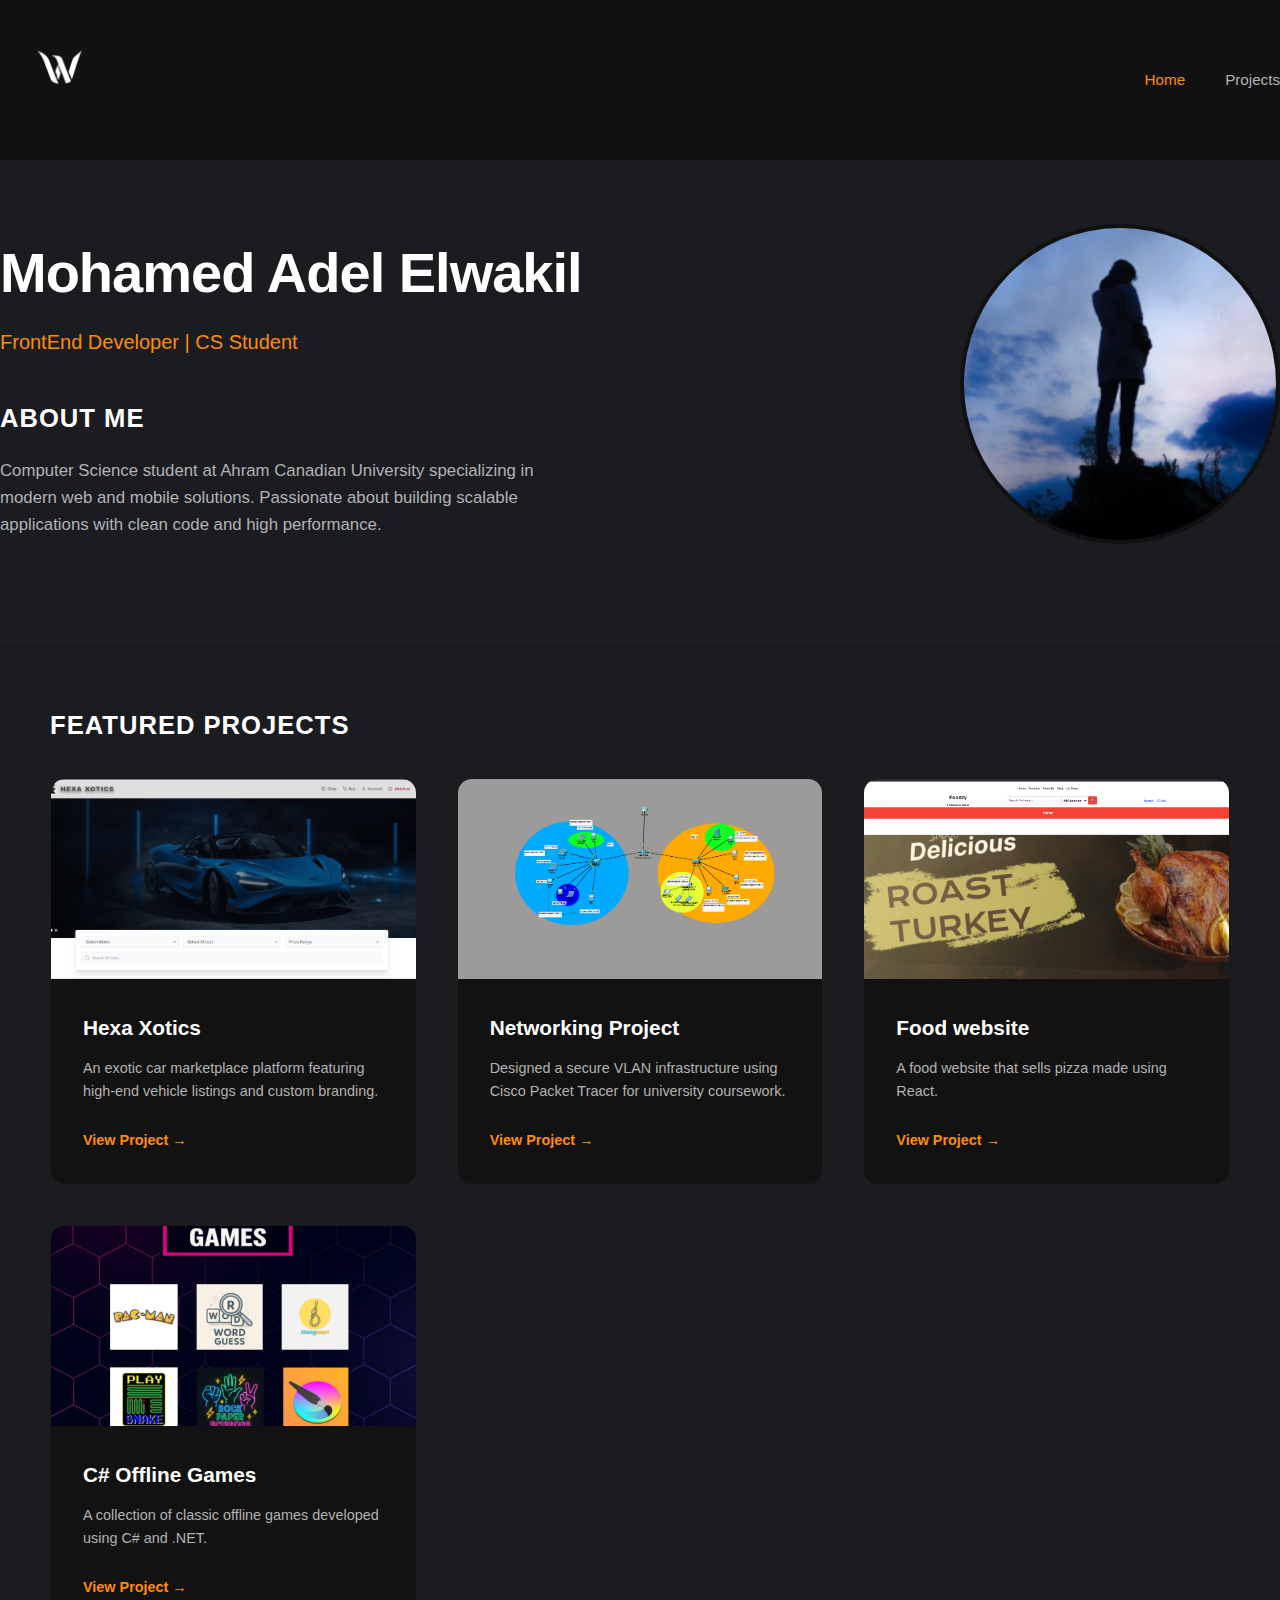
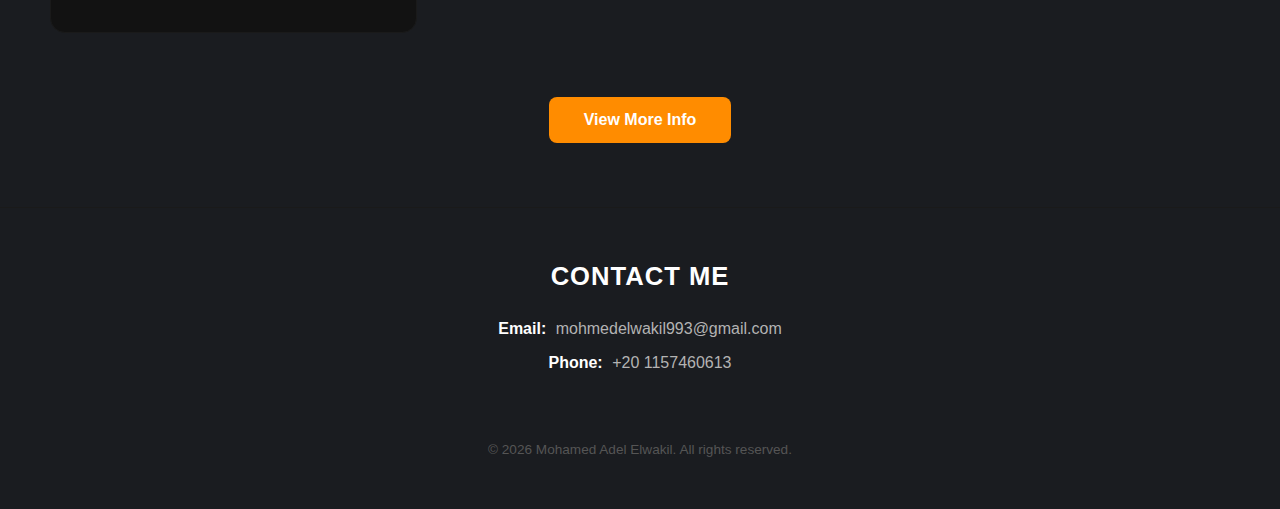
<file: index.html>
<!DOCTYPE html>
<html lang="en">

<head>
    <meta charset="UTF-8">
    <meta name="viewport" content="width=device-width, initial-scale=1.0">
    <title>Mohamed Adel - Portfolio</title>
    <link rel="stylesheet" href="home.css">
</head>

<body>

    <nav class="navbar">
        <div class="logo-container">
            <a href="index.html">
                <img class="logo-placeholder" src="./assets/wakil.png" alt="Mohamed Adel">
            </a>
        </div>
        <ul class="nav-links">
            <li><a href="index.html" class="active">Home</a></li>
            <li><a href="#projects">Projects</a></li>
        </ul>
    </nav>

    <header class="hero">
        <div class="hero-content">
            <h1>Mohamed Adel Elwakil</h1>
            <h2 class="accent-text">FrontEnd Developer | CS Student </h2>

            <section class="about">
                <h3>About Me</h3>
                <p>Computer Science student at Ahram Canadian University specializing in modern
                    web and mobile solutions. Passionate about building scalable applications with clean code and high
                    performance.</p>
            </section>
        </div>
        <div class="hero-image">
            <div class="image-circle">
                <img src="./assets/alone.png" alt="Mohamed Adel">
            </div>
        </div>
    </header>

    <hr class="divider">
    
    <div class="prj">
        <section id="projects" class="projects">  
            <h3>Featured Projects</h3>
            <div class="project-grid">
                <div class="project-card">
                    <div class="project-img-placeholder">
                        <img src="./assets/hexa.png" alt="Hexa Xotics">
                    </div>
                    <div class="project-info">
                        <h4>Hexa Xotics</h4>
                        <p>An exotic car marketplace platform featuring high-end vehicle listings and custom branding.</p>
                        <a href="project-hexa.html" class="project-link">View Project →</a>
                    </div>
                </div>

                <div class="project-card">
                    <div class="project-img-placeholder">
                        <img src="./assets/cisco2.png" alt="Networking Project">
                    </div>
                    <div class="project-info">
                        <h4>Networking Project</h4>
                        <p>Designed a secure VLAN infrastructure using Cisco Packet Tracer for university coursework.</p>
                        <a href="project-cicco.html" class="project-link">View Project →</a>
                    </div>
                </div>

                <div class="project-card">
                    <div class="project-img-placeholder">
                        <img src="./assets/foody.png" alt="Mobile App Project"> 
                    </div>
                    <div class="project-info">
                        <h4>Food website</h4>
                        <p>A food website that sells pizza made using React.</p>
                        <a href="foody.html" class="project-link">View Project →</a>
                    </div>
                </div>

                <div class="project-card">
                    <div class="project-img-placeholder">
                        <img src="./assets/c3.png" alt="C# Offline Games">
                    </div>
                    <div class="project-info">
                        <h4>C# Offline Games</h4>
                        <p>A collection of classic offline games developed using C# and .NET.</p>
                        <a href="offlinegames.html" class="project-link">View Project →</a>
                    </div>
                </div>
            </div>

            <div class="center-btn">
                <a href="info.html" style="text-decoration: none;">
                    <button class="main-btn">View More Info</button>
                </a>
            </div>
        </section>
    </div>

    <footer class="footer">
        <section class="contact">
            <h3>Contact Me</h3>
            <p><strong>Email:</strong> mohmedelwakil993@gmail.com</p>
            <p><strong>Phone:</strong> +20 1157460613</p>
        </section>
        <div class="footer-bottom">
            <p>&copy; 2026 Mohamed Adel Elwakil. All rights reserved.</p>
        </div>
    </footer>

</body>
</html>
</file>
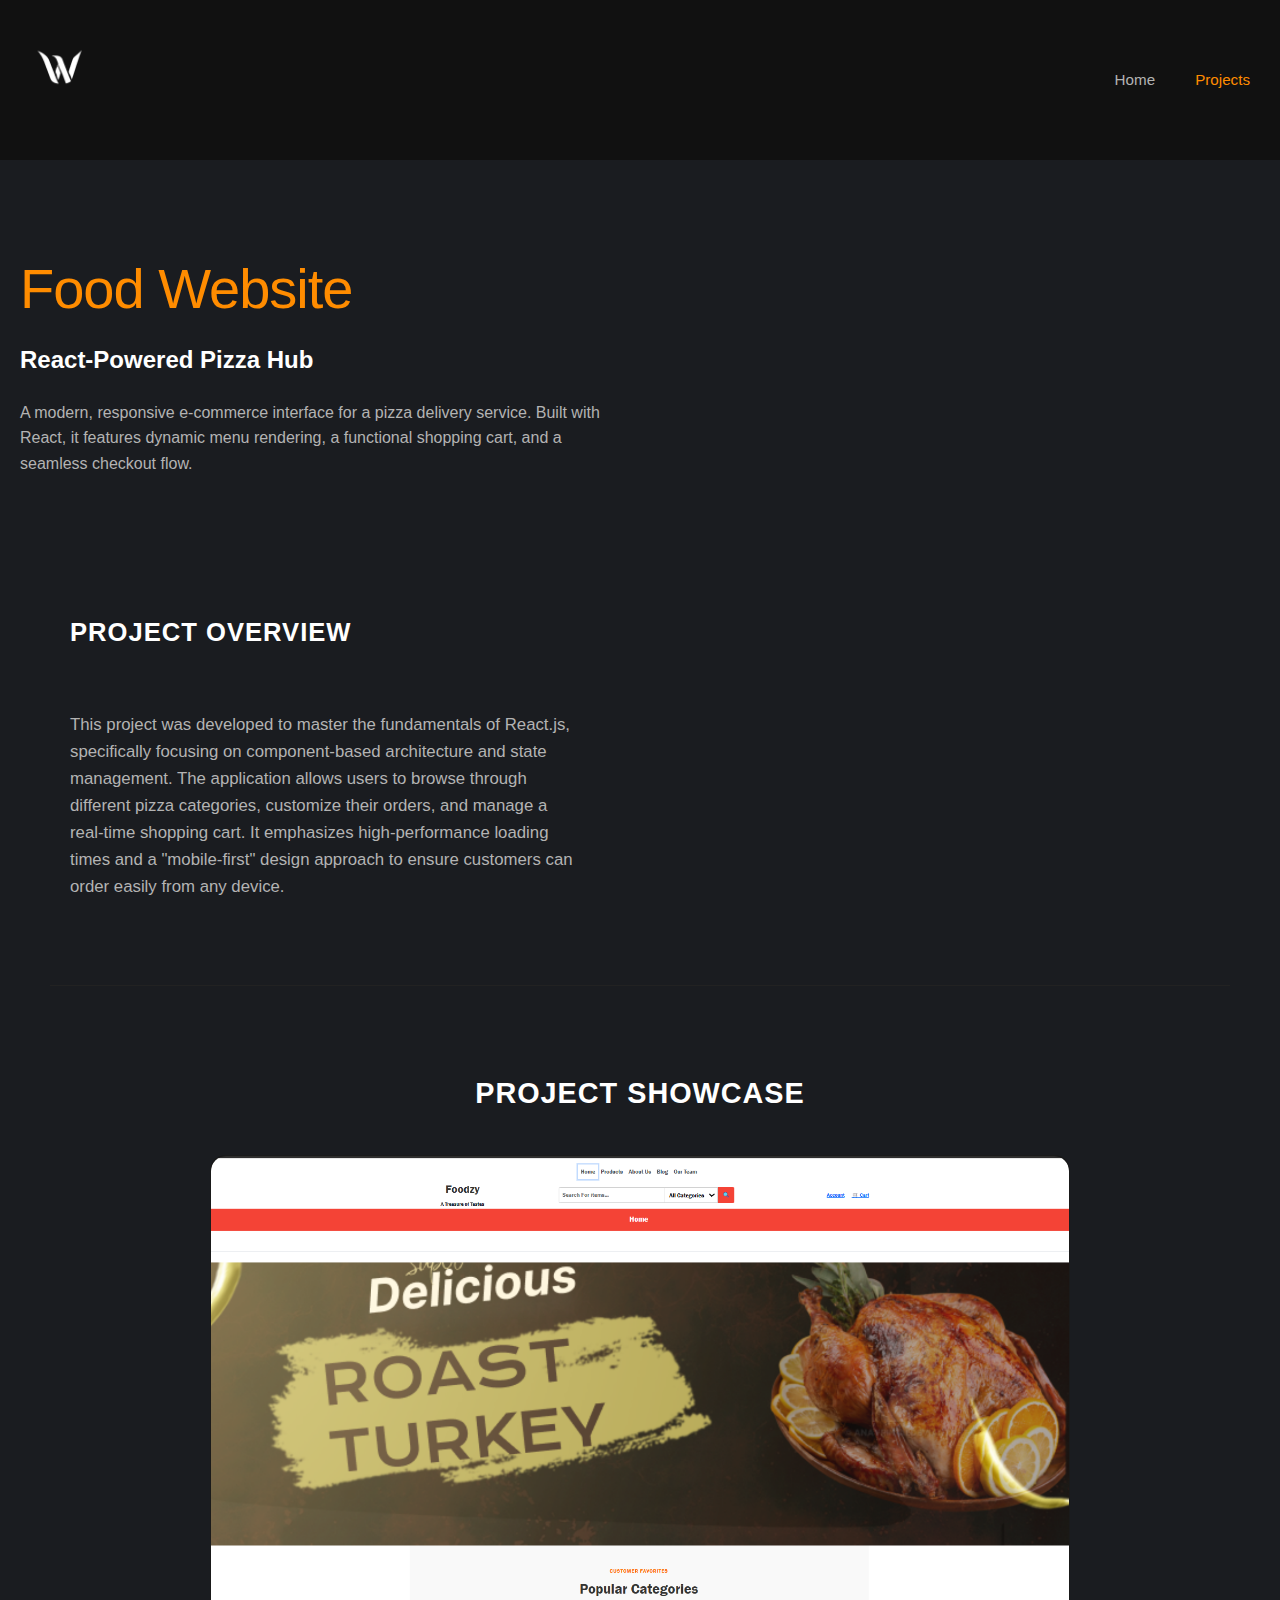
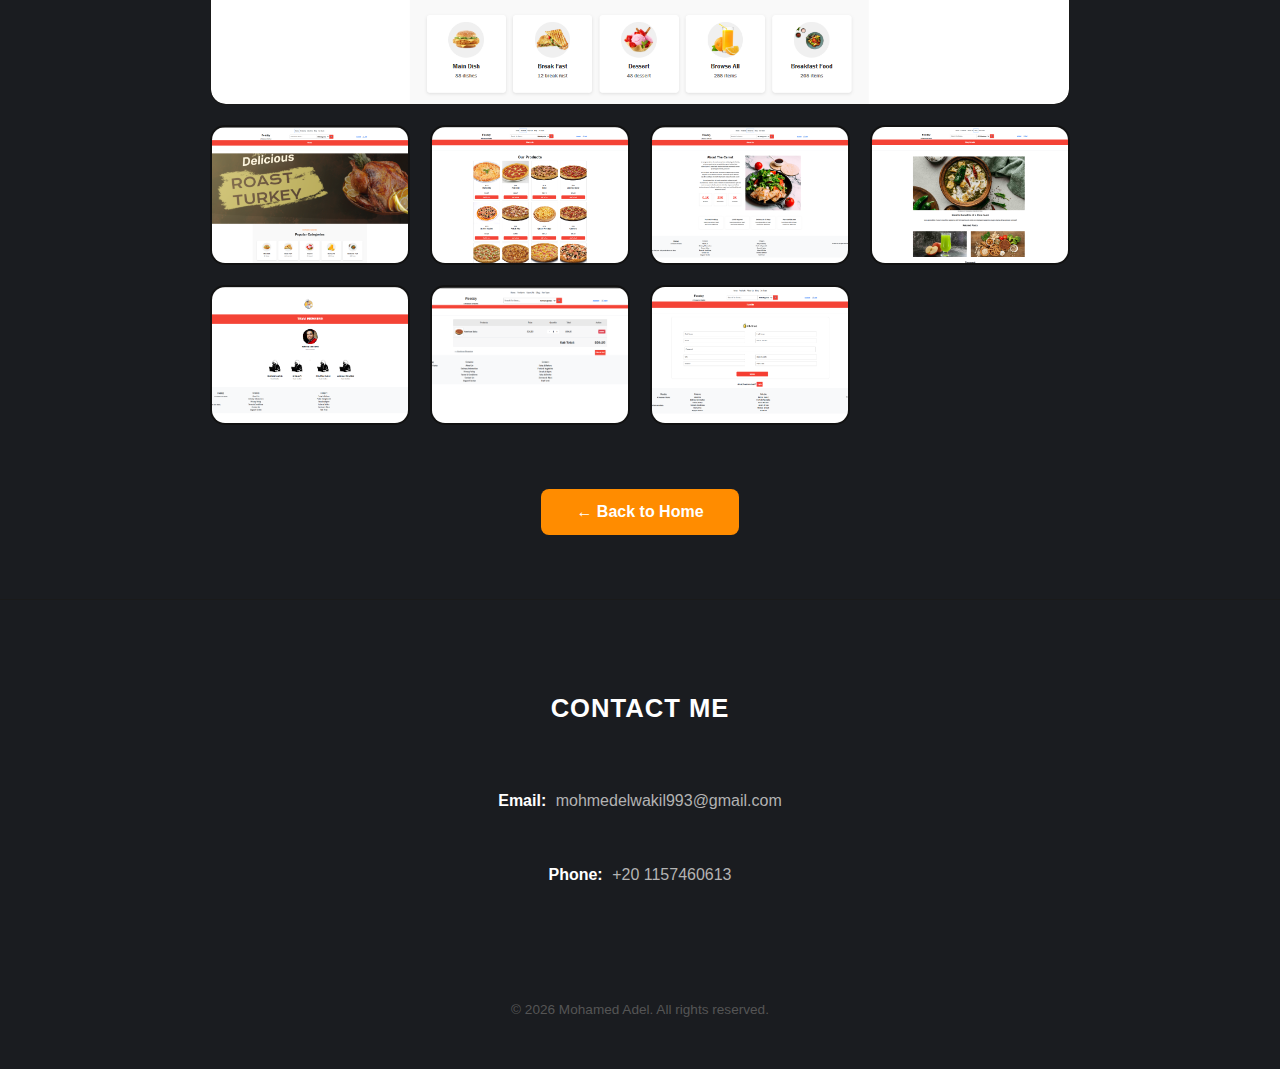
<file: foody.html>
<!DOCTYPE html>
<html lang="en">
<head>
    <meta charset="UTF-8">
    <meta name="viewport" content="width=device-width, initial-scale=1.0">
    <title>Hexa Xotics - Project Details</title>
    <link rel="stylesheet" href="home.css">
</head>
<body>

    <nav class="navbar">
        <div class="logo-container">
            <a href="index.html">
                <img class="logo-placeholder" src="./assets/wakil.png" alt="Mohamed Adel">
            </a>
        </div>
        <ul class="nav-links">
            <li><a href="index.html">Home</a></li>
            <li style="padding-right: 30px;"><a href="#" class="active">Projects</a></li>
        </ul>
    </nav>

    <header class="hero">
        <div class="hero-content" style="padding: 20px;">
            <h1 class="accent-text">Food Website</h1>
            <h2>React-Powered Pizza Hub</h2>
            <p style="margin-top: 20px; color: var(--text-gray); max-width: 600px;">
              A modern, responsive e-commerce interface for a pizza delivery service. Built with React, it features dynamic menu rendering, a functional shopping cart, and a seamless checkout flow.
            </p>
        </div>
    </header>

    <div class="prj">
        <section class="about">
            <h3 style="padding: 20px;">Project Overview</h3>
            <p style="padding: 20px;">This project was developed to master the fundamentals of React.js, specifically focusing on component-based architecture and state management. The application allows users to browse through different pizza categories, customize their orders, and manage a real-time shopping cart. It emphasizes high-performance loading times and a "mobile-first" design approach to ensure customers can order easily from any device.</p>
        </section>

        <hr class="divider">

    
<section class="projects">
    <h3 style="padding: 20px; text-align: center; font-size: 1.8rem;">Project Showcase</h3>
    
    <div class="gallery-wrapper" style="max-width: 900px; margin: 0 auto; padding: 0 20px;">
        
        <div class="main-display-container" style="margin-bottom: 20px;">
            <div class="project-card" style="height: 550px; cursor: pointer;" onclick="openModal()">
                <img id="expandedImg" src="./assets/foody1.png" alt="Main View" style="width: 100%; height: 100%; object-fit: cover; border-radius: 15px;">
            </div>
        </div>

        <div class="thumbnail-grid" style="display: grid; grid-template-columns: repeat(4, 1fr); gap: 20px;">
            <div class="project-card" style="height: 140px; cursor: pointer;">
                <img src="./assets/foody1.png" style="width:100%; height:100%; object-fit:cover;" onclick="changeImage(this)">
            </div>
            <div class="project-card" style="height: 140px; cursor: pointer;">
                <img src="./assets/foody2.png" style="width:100%; height:100%; object-fit:cover;" onclick="changeImage(this)">
            </div>
            <div class="project-card" style="height: 140px; cursor: pointer;">
                <img src="./assets/foody3.png" style="width:100%; height:100%; object-fit:cover;" onclick="changeImage(this)">
            </div>
            <div class="project-card" style="height: 140px; cursor: pointer;">
                <img src="./assets/foody4.png" style="width:100%; height:100%; object-fit:cover;" onclick="changeImage(this)">
            </div>
             <div class="project-card" style="height: 140px; cursor: pointer;">
                <img src="./assets/foody5.png" style="width:100%; height:100%; object-fit:cover;" onclick="changeImage(this)">
            </div>
             <div class="project-card" style="height: 140px; cursor: pointer;">
                <img src="./assets/foody6.png" style="width:100%; height:100%; object-fit:cover;" onclick="changeImage(this)">
            </div>
             <div class="project-card" style="height: 140px; cursor: pointer;">
                <img src="./assets/foody7.png" style="width:100%; height:100%; object-fit:cover;" onclick="changeImage(this)">
            </div>
        </div>
    </div>
</section>

        <div class="center-btn">
            <a href="index.html" style="text-decoration: none;">
                <button class="main-btn">← Back to Home</button>
            </a>
        </div>
    </div>

    <div id="imageModal" class="modal" onclick="closeModal()">
        <span class="close-modal">&times;</span>
        <img class="modal-content" id="img01">
    </div>

    <footer class="footer">
        <section style="padding: 20px;" class="contact">
            <h3 style="padding: 20px;">Contact Me</h3>
            <p style="padding: 20px;"><strong>Email:</strong> mohmedelwakil993@gmail.com</p>
            <p style="padding: 20px;"><strong>Phone:</strong> +20 1157460613</p>
        </section>
        <div class="footer-bottom">
            <p>&copy; 2026 Mohamed Adel. All rights reserved.</p>
        </div>
    </footer>

    <script>
        function changeImage(imgs) {
            var expandImg = document.getElementById("expandedImg");
            expandImg.src = imgs.src;
            // Optional: add a slight fade effect
            expandImg.style.opacity = 0.8;
            setTimeout(() => { expandImg.style.opacity = 1; }, 100);
        }

        function openModal() {
            var modal = document.getElementById("imageModal");
            var expandedImg = document.getElementById("expandedImg");
            var modalImg = document.getElementById("img01");
            modal.style.display = "flex";
            modalImg.src = expandedImg.src;
        }

        function closeModal() {
            document.getElementById("imageModal").style.display = "none";
        }
    </script>

</body>
</html>
</file>
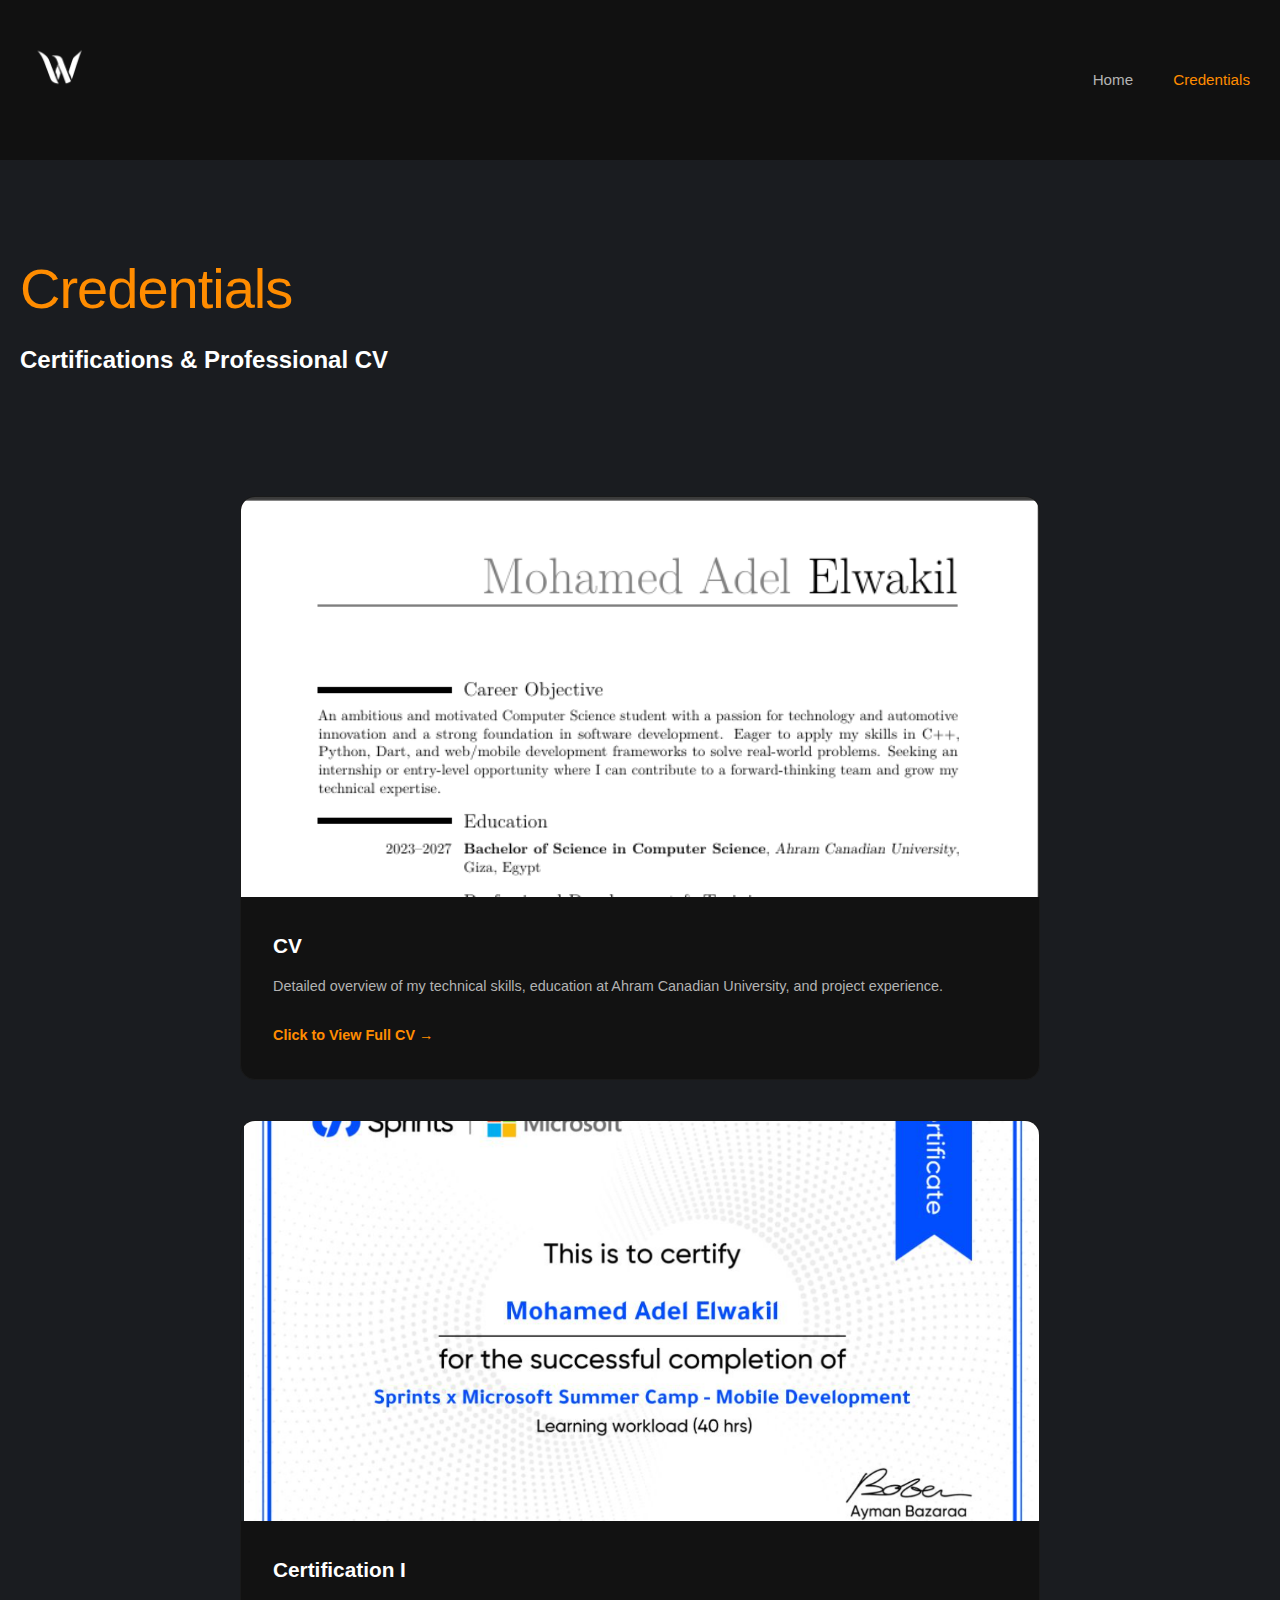
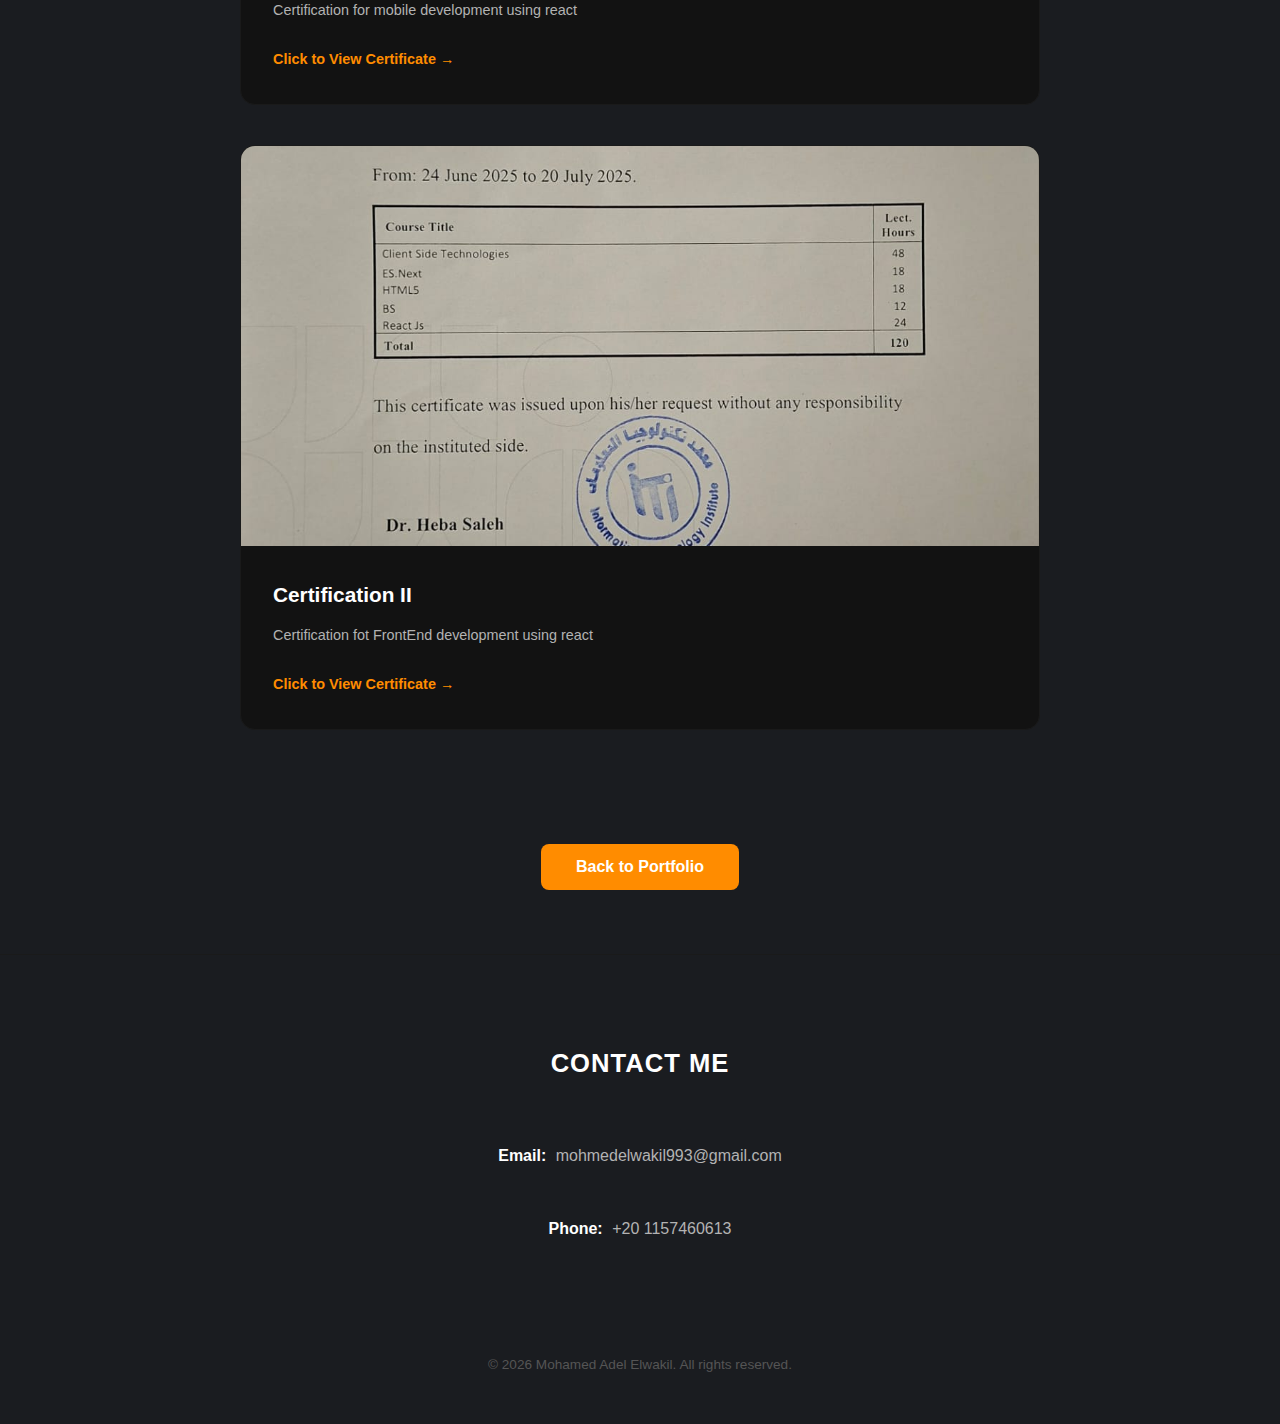
<file: info.html>
<!DOCTYPE html>
<html lang="en">
<head>
    <meta charset="UTF-8">
    <meta name="viewport" content="width=device-width, initial-scale=1.0">
    <title>Mohamed Adel - Credentials</title>
    <link rel="stylesheet" href="home.css">
</head>
<body>

    <nav class="navbar">
        <div class="logo-container">
            <a href="index.html">
                <img class="logo-placeholder" src="./assets/wakil.png" alt="Mohamed Adel">
            </a>
        </div>
        <ul class="nav-links">
            <li><a href="index.html">Home</a></li>
            <li style="padding-right: 30px;"><a href="#" class="active">Credentials</a></li>
        </ul>
    </nav>

    <header class="hero">
        <div class="hero-content" style="padding: 20px;">
            <h1 class="accent-text">Credentials</h1>
            <h2>Certifications & Professional CV</h2>
        </div>
    </header>

    <div class="prj">
        <section class="projects">
            <div class="credential-stack" style="display: flex; flex-direction: column; gap: 40px; align-items: center; padding-bottom: 50px;">
                
                <div class="project-card" style="width: 100%; max-width: 800px; cursor: pointer;" onclick="openCredentialModal('./assets/cv.png')">
                    <div class="project-img-placeholder" style="height: 400px;">
                        <img src="./assets/cv.png" alt="Professional CV" style="width: 100%; height: 100%; object-fit: cover; object-position: top;">
                    </div>
                    <div class="project-info">
                        <h4>CV</h4>
                        <p>Detailed overview of my technical skills, education at Ahram Canadian University, and project experience.</p>
                        <span class="project-link">Click to View Full CV →</span>
                    </div>
                </div>

                <div class="project-card" style="width: 100%; max-width: 800px; cursor: pointer;" onclick="openCredentialModal('./assets/ce1.png')">
                    <div class="project-img-placeholder" style="height: 400px;">
                        <img src="./assets/ce1.png" alt="Certificate 1" style="width: 100%; height: 100%; object-fit: cover;">
                    </div>
                    <div class="project-info">
                        <h4> Certification I</h4>
                        <p>Certification for mobile development using react</p>
                        <span class="project-link">Click to View Certificate →</span>
                    </div>
                </div>

                <div class="project-card" style="width: 100%; max-width: 800px; cursor: pointer;" onclick="openCredentialModal('./assets/ce2.jpeg')">
                    <div class="project-img-placeholder" style="height: 400px;">
                        <img src="./assets/ce2.jpeg" alt="Certificate 2" style="width: 100%; height: 100%; object-fit: cover;">
                    </div>
                    <div class="project-info">
                        <h4> Certification II</h4>
                        <p>Certification fot FrontEnd development using react</p>
                        <span class="project-link">Click to View Certificate →</span>
                    </div>
                </div>

            </div>

            <div class="center-btn">
                <a href="index.html" style="text-decoration: none;">
                    <button class="main-btn">Back to Portfolio</button>
                </a>
            </div>
        </section>
    </div>

    <div id="imageModal" class="modal" onclick="closeModal()">
        <span class="close-modal">&times;</span>
        <img class="modal-content" id="img01">
    </div>

    <footer class="footer">
        <section style="padding: 20px;" class="contact">
            <h3 style="padding: 20px;">Contact Me</h3>
            <p style="padding: 20px;"><strong>Email:</strong> mohmedelwakil993@gmail.com</p>
            <p style="padding: 20px;"><strong>Phone:</strong> +20 1157460613</p>
        </section>
        <div class="footer-bottom">
            <p>&copy; 2026 Mohamed Adel Elwakil. All rights reserved.</p>
        </div>
    </footer>

    <script>
        function openCredentialModal(imgSrc) {
            var modal = document.getElementById("imageModal");
            var modalImg = document.getElementById("img01");
            modal.style.display = "flex";
            modalImg.src = imgSrc;
        }

        function closeModal() {
            document.getElementById("imageModal").style.display = "none";
        }
    </script>

</body>
</html>
</file>
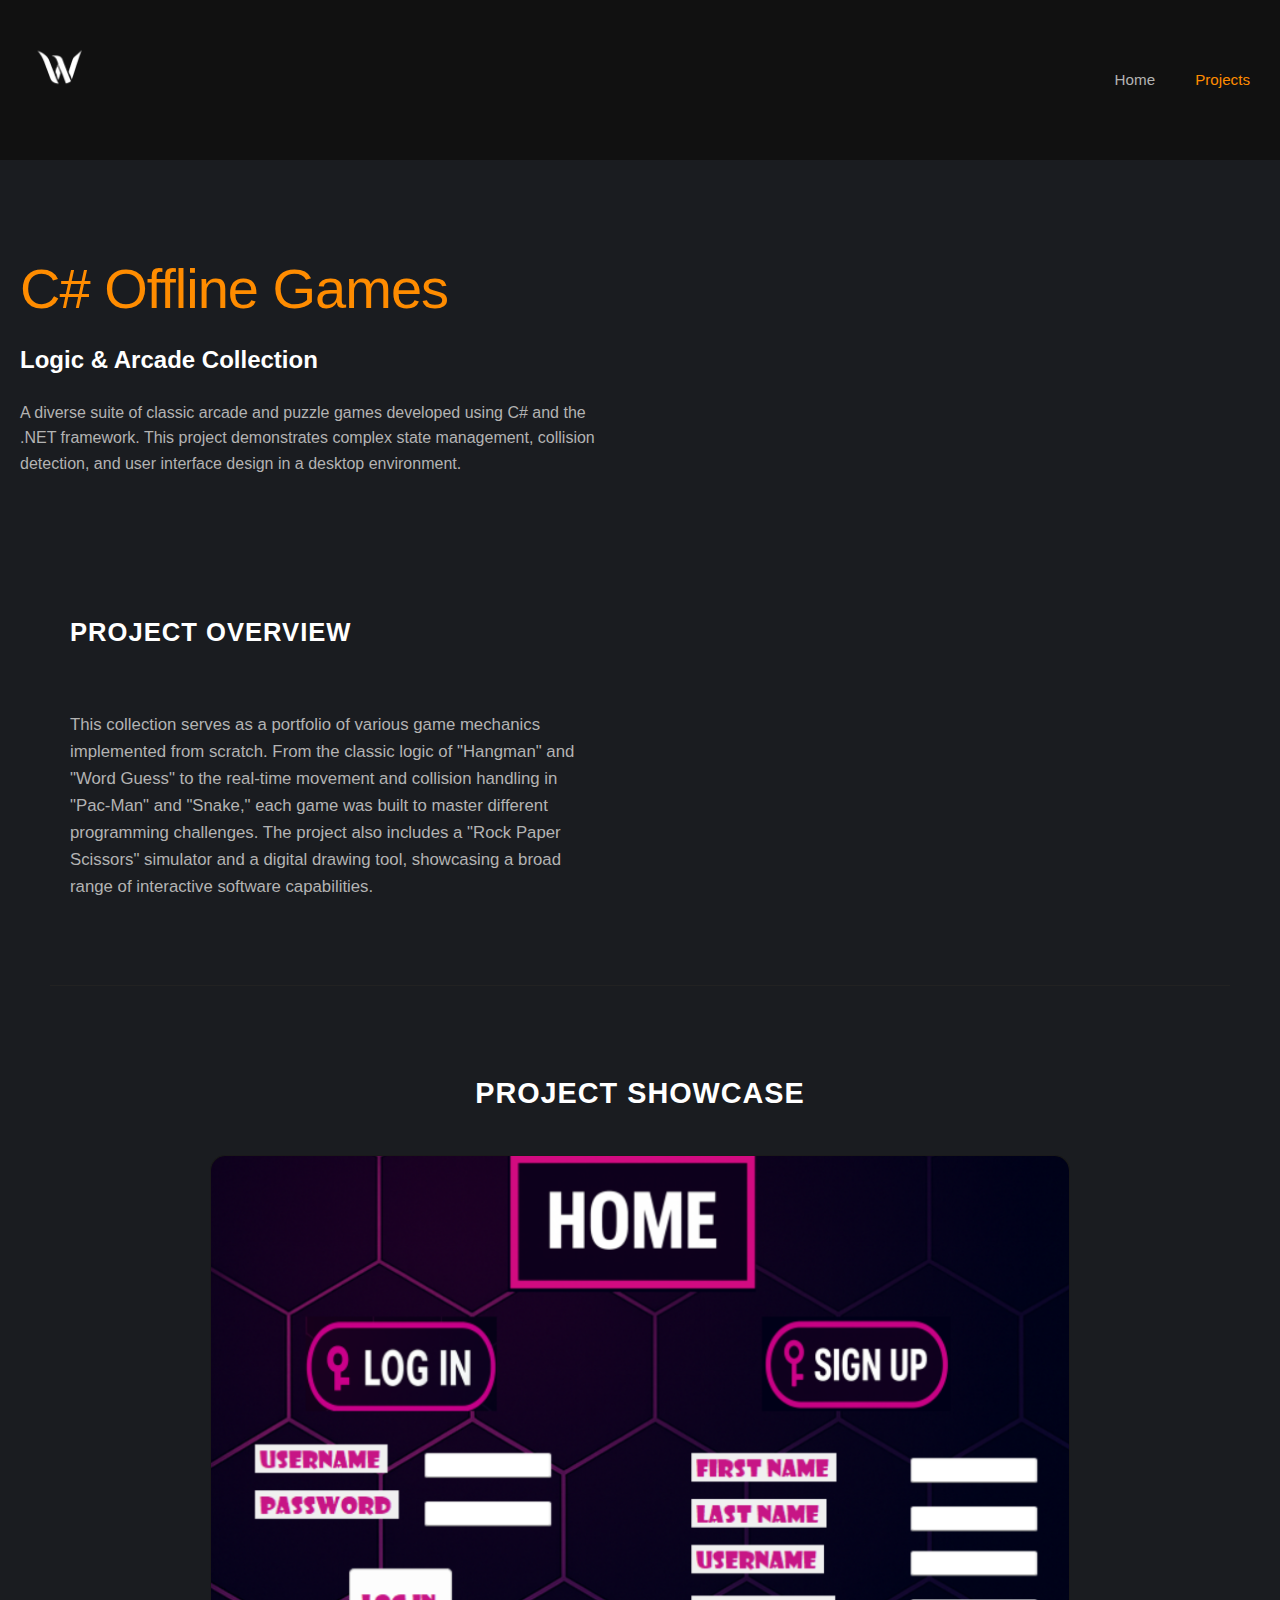
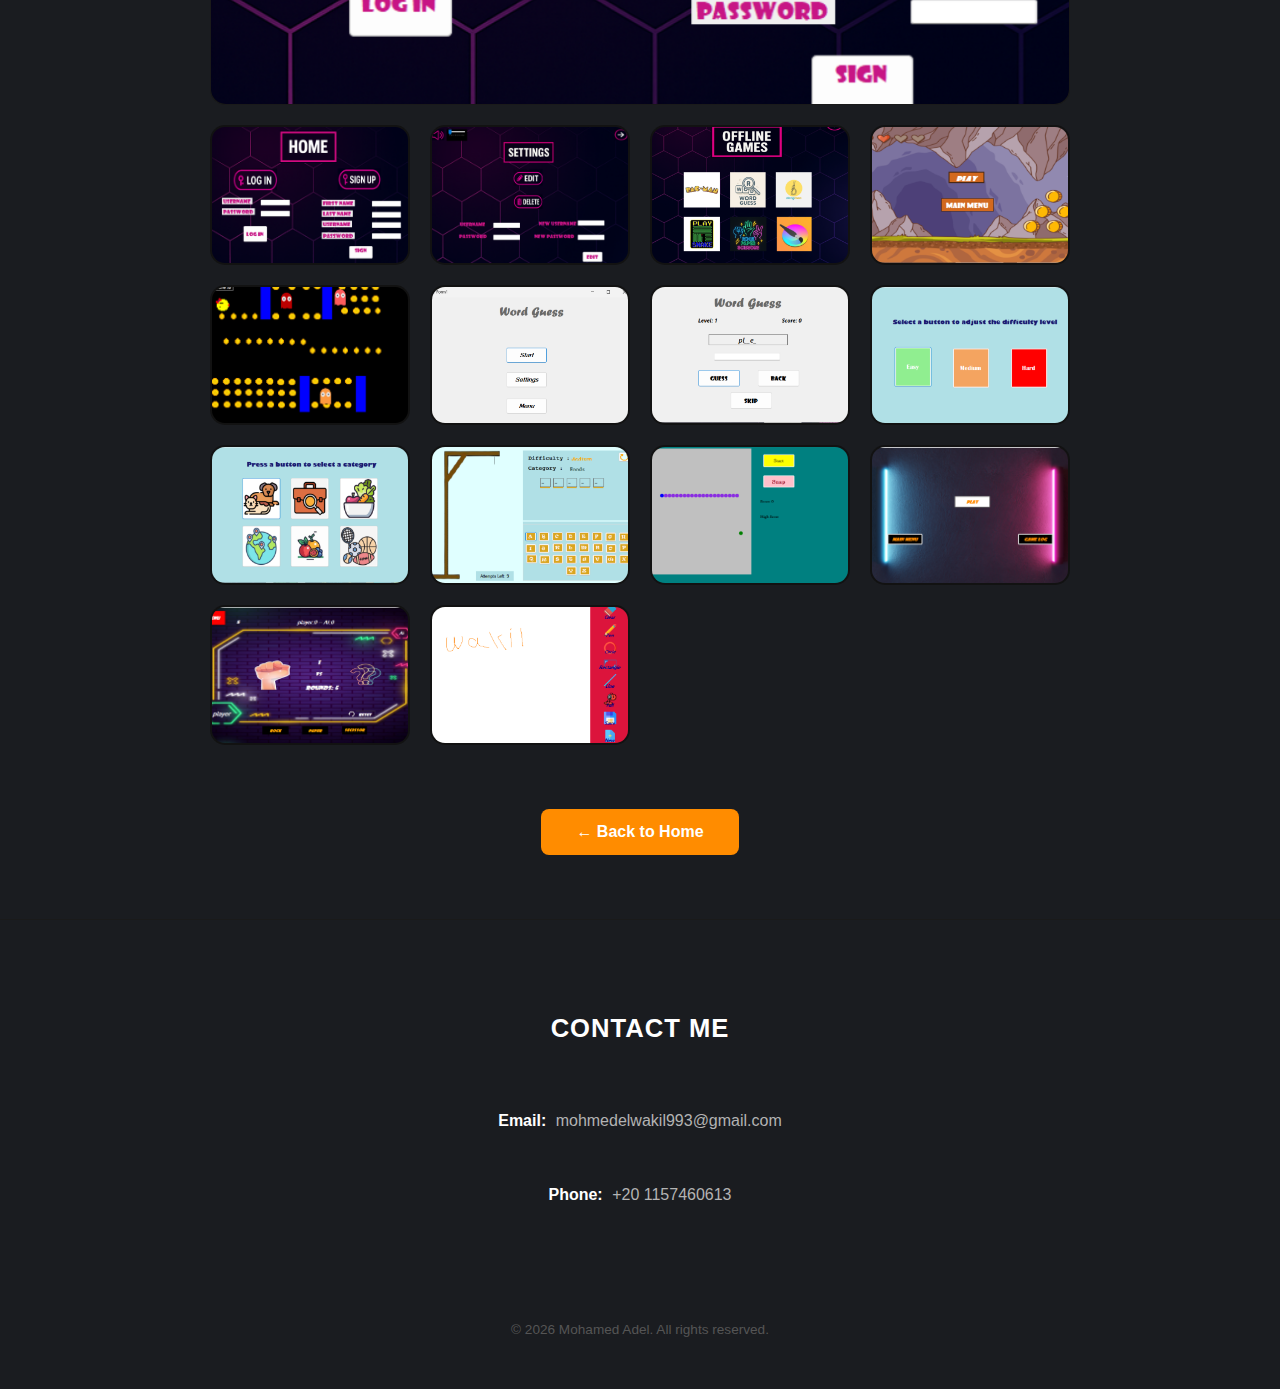
<file: offlinegames.html>
<!DOCTYPE html>
<html lang="en">
<head>
    <meta charset="UTF-8">
    <meta name="viewport" content="width=device-width, initial-scale=1.0">
    <title>Hexa Xotics - Project Details</title>
    <link rel="stylesheet" href="home.css">
</head>
<body>

    <nav class="navbar">
        <div class="logo-container">
            <a href="index.html">
                <img class="logo-placeholder" src="./assets/wakil.png" alt="Mohamed Adel">
            </a>
        </div>
        <ul class="nav-links">
            <li><a href="index.html">Home</a></li>
            <li style="padding-right: 30px;"><a href="#" class="active">Projects</a></li>
        </ul>
    </nav>

    <header class="hero">
        <div class="hero-content" style="padding: 20px;">
            <h1 class="accent-text">C# Offline Games</h1>
            <h2>Logic & Arcade Collection</h2>
            <p style="margin-top: 20px; color: var(--text-gray); max-width: 600px;">
             A diverse suite of classic arcade and puzzle games developed using C# and the .NET framework. This project demonstrates complex state management, collision detection, and user interface design in a desktop environment.
            </p>
        </div>
    </header>

    <div class="prj">
        <section class="about">
            <h3 style="padding: 20px;">Project Overview</h3>
            <p style="padding: 20px;">This collection serves as a portfolio of various game mechanics implemented from scratch. From the classic logic of "Hangman" and "Word Guess" to the real-time movement and collision handling in "Pac-Man" and "Snake," each game was built to master different programming challenges. The project also includes a "Rock Paper Scissors" simulator and a digital drawing tool, showcasing a broad range of interactive software capabilities.</p>
        </section>

        <hr class="divider">

    
<section class="projects">
    <h3 style="padding: 20px; text-align: center; font-size: 1.8rem;">Project Showcase</h3>
    
    <div class="gallery-wrapper" style="max-width: 900px; margin: 0 auto; padding: 0 20px;">
        
        <div class="main-display-container" style="margin-bottom: 20px;">
            <div class="project-card" style="height: 550px; cursor: pointer;" onclick="openModal()">
                <img id="expandedImg" src="./assets/c1.png" alt="Main View" style="width: 100%; height: 100%; object-fit: cover; border-radius: 15px;">
            </div>
        </div>

        <div class="thumbnail-grid" style="display: grid; grid-template-columns: repeat(4, 1fr); gap: 20px;">
            <div class="project-card" style="height: 140px; cursor: pointer;">
                <img src="./assets/c1.png" style="width:100%; height:100%; object-fit:cover;" onclick="changeImage(this)">
            </div>
            <div class="project-card" style="height: 140px; cursor: pointer;">
                <img src="./assets/c2.png" style="width:100%; height:100%; object-fit:cover;" onclick="changeImage(this)">
            </div>
            <div class="project-card" style="height: 140px; cursor: pointer;">
                <img src="./assets/c3.png" style="width:100%; height:100%; object-fit:cover;" onclick="changeImage(this)">
            </div>
            <div class="project-card" style="height: 140px; cursor: pointer;">
                <img src="./assets/c4.png" style="width:100%; height:100%; object-fit:cover;" onclick="changeImage(this)">
            </div>
             <div class="project-card" style="height: 140px; cursor: pointer;">
                <img src="./assets/c5.png" style="width:100%; height:100%; object-fit:cover;" onclick="changeImage(this)">
            </div>
             <div class="project-card" style="height: 140px; cursor: pointer;">
                <img src="./assets/c6.png" style="width:100%; height:100%; object-fit:cover;" onclick="changeImage(this)">
            </div>
             <div class="project-card" style="height: 140px; cursor: pointer;">
                <img src="./assets/c7.png" style="width:100%; height:100%; object-fit:cover;" onclick="changeImage(this)">
            </div>
             <div class="project-card" style="height: 140px; cursor: pointer;">
                <img src="./assets/c8.png" style="width:100%; height:100%; object-fit:cover;" onclick="changeImage(this)">
            </div>
             <div class="project-card" style="height: 140px; cursor: pointer;">
                <img src="./assets/c9.png" style="width:100%; height:100%; object-fit:cover;" onclick="changeImage(this)">
            </div>
             <div class="project-card" style="height: 140px; cursor: pointer;">
                <img src="./assets/c10.png" style="width:100%; height:100%; object-fit:cover;" onclick="changeImage(this)">
            </div>
             <div class="project-card" style="height: 140px; cursor: pointer;">
                <img src="./assets/c11.png" style="width:100%; height:100%; object-fit:cover;" onclick="changeImage(this)">
            </div>
             <div class="project-card" style="height: 140px; cursor: pointer;">
                <img src="./assets/c12.png" style="width:100%; height:100%; object-fit:cover;" onclick="changeImage(this)">
            </div>
             <div class="project-card" style="height: 140px; cursor: pointer;">
                <img src="./assets/c13.png" style="width:100%; height:100%; object-fit:cover;" onclick="changeImage(this)">
            </div>
             <div class="project-card" style="height: 140px; cursor: pointer;">
                <img src="./assets/c14.png" style="width:100%; height:100%; object-fit:cover;" onclick="changeImage(this)">
            </div>
        </div>
    </div>
</section>

        <div class="center-btn">
            <a href="index.html" style="text-decoration: none;">
                <button class="main-btn">← Back to Home</button>
            </a>
        </div>
    </div>

    <div id="imageModal" class="modal" onclick="closeModal()">
        <span class="close-modal">&times;</span>
        <img class="modal-content" id="img01">
    </div>

    <footer class="footer">
        <section style="padding: 20px;" class="contact">
            <h3 style="padding: 20px;">Contact Me</h3>
            <p style="padding: 20px;"><strong>Email:</strong> mohmedelwakil993@gmail.com</p>
            <p style="padding: 20px;"><strong>Phone:</strong> +20 1157460613</p>
        </section>
        <div class="footer-bottom">
            <p>&copy; 2026 Mohamed Adel. All rights reserved.</p>
        </div>
    </footer>

    <script>
        function changeImage(imgs) {
            var expandImg = document.getElementById("expandedImg");
            expandImg.src = imgs.src;
            // Optional: add a slight fade effect
            expandImg.style.opacity = 0.8;
            setTimeout(() => { expandImg.style.opacity = 1; }, 100);
        }

        function openModal() {
            var modal = document.getElementById("imageModal");
            var expandedImg = document.getElementById("expandedImg");
            var modalImg = document.getElementById("img01");
            modal.style.display = "flex";
            modalImg.src = expandedImg.src;
        }

        function closeModal() {
            document.getElementById("imageModal").style.display = "none";
        }
    </script>

</body>
</html>
</file>
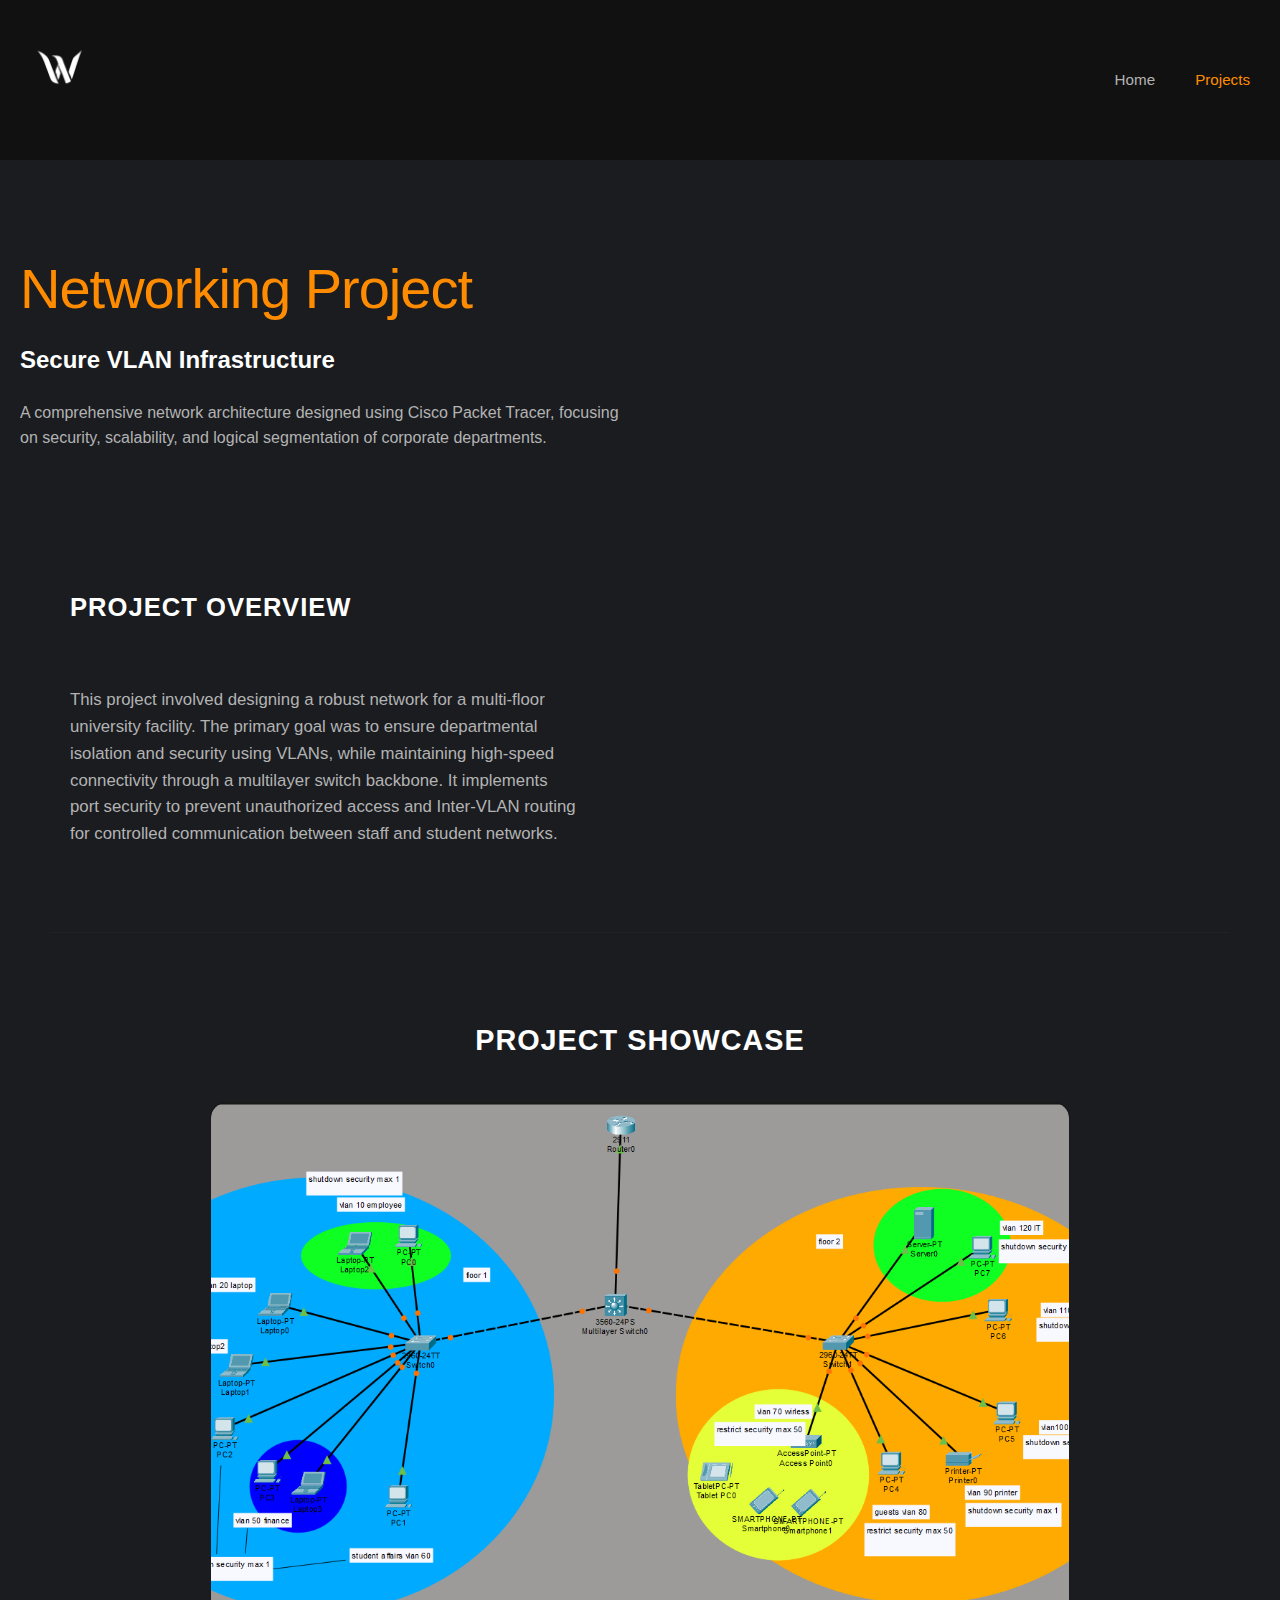
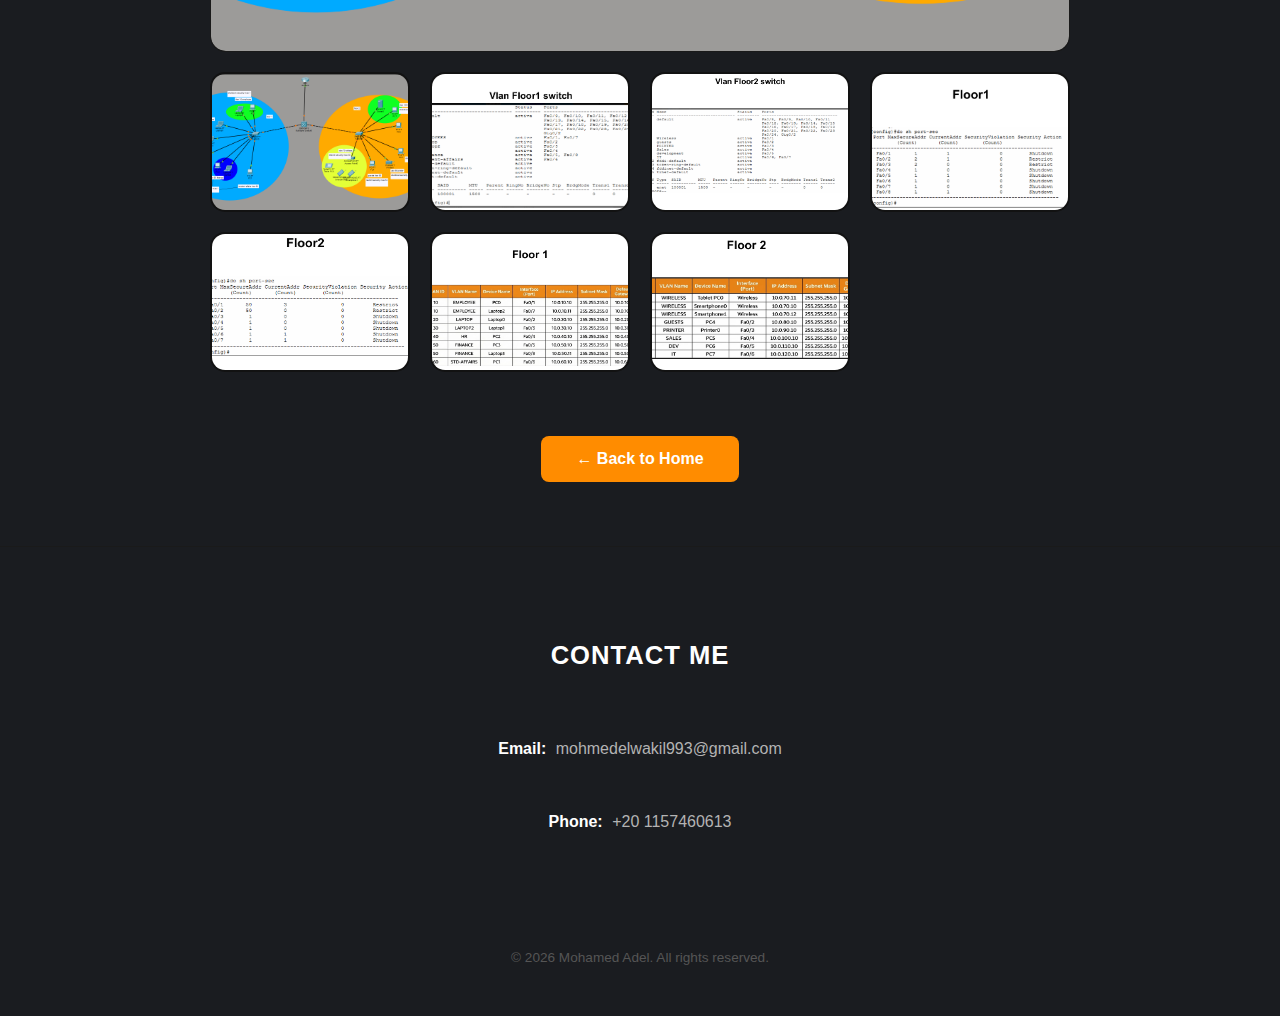
<file: project-cicco.html>
<!DOCTYPE html>
<html lang="en">
<head>
    <meta charset="UTF-8">
    <meta name="viewport" content="width=device-width, initial-scale=1.0">
    <title>Hexa Xotics - Project Details</title>
    <link rel="stylesheet" href="home.css">
</head>
<body>

    <nav class="navbar">
        <div class="logo-container">
            <a href="index.html">
                <img class="logo-placeholder" src="./assets/wakil.png" alt="Mohamed Adel">
            </a>
        </div>
        <ul class="nav-links">
            <li><a href="index.html">Home</a></li>
            <li style="padding-right: 30px;"><a href="#" class="active">Projects</a></li>
        </ul>
    </nav>

    <header class="hero">
        <div class="hero-content" style="padding: 20px;">
            <h1 class="accent-text">Networking Project</h1>
            <h2>Secure VLAN Infrastructure</h2>
            <p style="margin-top: 20px; color: var(--text-gray); max-width: 600px;">
                A comprehensive network architecture designed using Cisco Packet Tracer, focusing on security, scalability, and logical segmentation of corporate departments.
            </p>
        </div>
    </header>

    <div class="prj">
        <section class="about">
            <h3 style="padding: 20px;">Project Overview</h3>
            <p style="padding: 20px;">This project involved designing a robust network for a multi-floor university facility. The primary goal was to ensure departmental isolation and security using VLANs, while maintaining high-speed connectivity through a multilayer switch backbone. It implements port security to prevent unauthorized access and Inter-VLAN routing for controlled communication between staff and student networks.</p>
        </section>

        <hr class="divider">

    
<section class="projects">
    <h3 style="padding: 20px; text-align: center; font-size: 1.8rem;">Project Showcase</h3>
    
    <div class="gallery-wrapper" style="max-width: 900px; margin: 0 auto; padding: 0 20px;">
        
        <div class="main-display-container" style="margin-bottom: 20px;">
            <div class="project-card" style="height: 550px; cursor: pointer;" onclick="openModal()">
                <img id="expandedImg" src="./assets/cisco.png" alt="Main View" style="width: 100%; height: 100%; object-fit: cover; border-radius: 15px;">
            </div>
        </div>

        <div class="thumbnail-grid" style="display: grid; grid-template-columns: repeat(4, 1fr); gap: 20px;">
            <div class="project-card" style="height: 140px; cursor: pointer;">
                <img src="./assets/cisco.png" style="width:100%; height:100%; object-fit:cover;" onclick="changeImage(this)">
            </div>
            <div class="project-card" style="height: 140px; cursor: pointer;">
                <img src="./assets/cisco2.2.png" style="width:100%; height:100%; object-fit:cover;" onclick="changeImage(this)">
            </div>
            <div class="project-card" style="height: 140px; cursor: pointer;">
                <img src="./assets/cisco3.png" style="width:100%; height:100%; object-fit:cover;" onclick="changeImage(this)">
            </div>
            <div class="project-card" style="height: 140px; cursor: pointer;">
                <img src="./assets/cisco4.png" style="width:100%; height:100%; object-fit:cover;" onclick="changeImage(this)">
            </div>
             <div class="project-card" style="height: 140px; cursor: pointer;">
                <img src="./assets/cisco5.png" style="width:100%; height:100%; object-fit:cover;" onclick="changeImage(this)">
            </div>
             <div class="project-card" style="height: 140px; cursor: pointer;">
                <img src="./assets/cisco6.png" style="width:100%; height:100%; object-fit:cover;" onclick="changeImage(this)">
            </div>
             <div class="project-card" style="height: 140px; cursor: pointer;">
                <img src="./assets/cisco7.png" style="width:100%; height:100%; object-fit:cover;" onclick="changeImage(this)">
            </div>
        </div>
    </div>
</section>

        <div class="center-btn">
            <a href="index.html" style="text-decoration: none;">
                <button class="main-btn">← Back to Home</button>
            </a>
        </div>
    </div>

    <div id="imageModal" class="modal" onclick="closeModal()">
        <span class="close-modal">&times;</span>
        <img class="modal-content" id="img01">
    </div>

    <footer class="footer">
        <section style="padding: 20px;" class="contact">
            <h3 style="padding: 20px;">Contact Me</h3>
            <p style="padding: 20px;"><strong>Email:</strong> mohmedelwakil993@gmail.com</p>
            <p style="padding: 20px;"><strong>Phone:</strong> +20 1157460613</p>
        </section>
        <div class="footer-bottom">
            <p>&copy; 2026 Mohamed Adel. All rights reserved.</p>
        </div>
    </footer>

    <script>
        function changeImage(imgs) {
            var expandImg = document.getElementById("expandedImg");
            expandImg.src = imgs.src;
            // Optional: add a slight fade effect
            expandImg.style.opacity = 0.8;
            setTimeout(() => { expandImg.style.opacity = 1; }, 100);
        }

        function openModal() {
            var modal = document.getElementById("imageModal");
            var expandedImg = document.getElementById("expandedImg");
            var modalImg = document.getElementById("img01");
            modal.style.display = "flex";
            modalImg.src = expandedImg.src;
        }

        function closeModal() {
            document.getElementById("imageModal").style.display = "none";
        }
    </script>

</body>
</html>
</file>
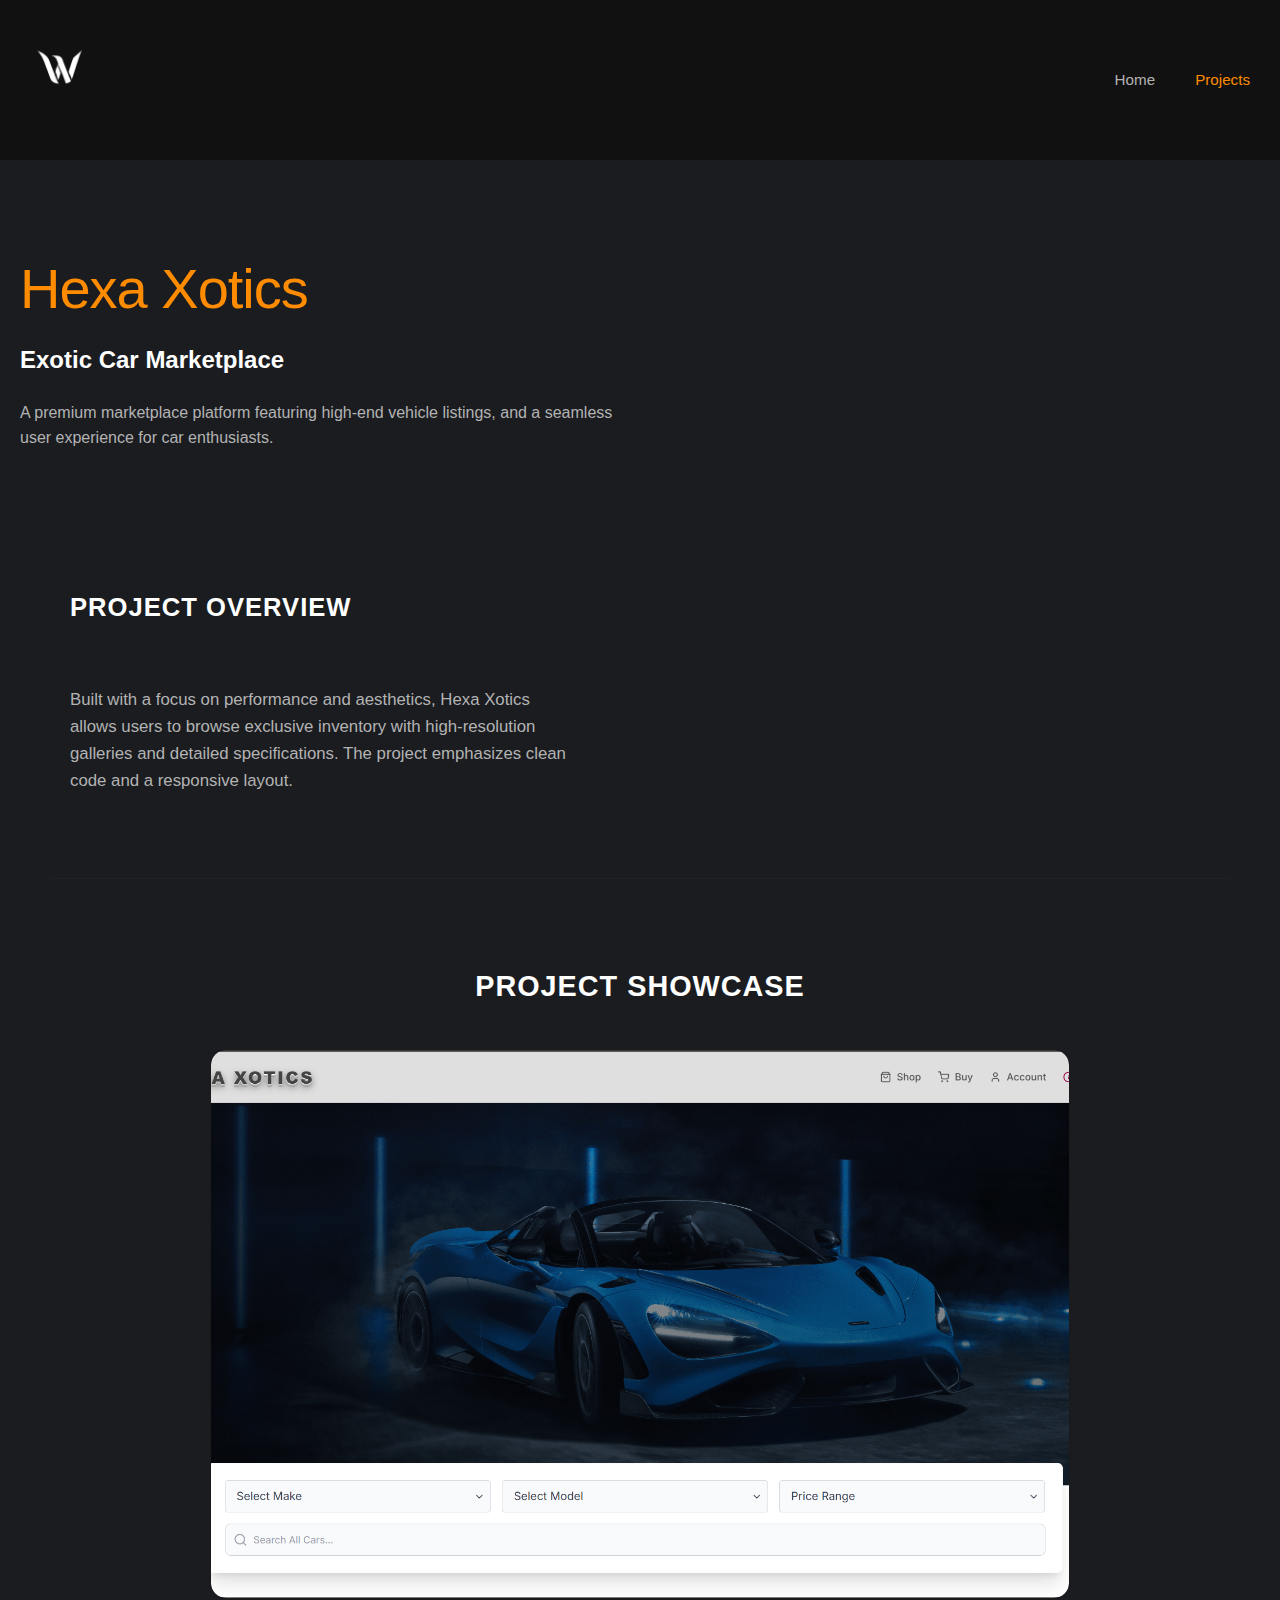
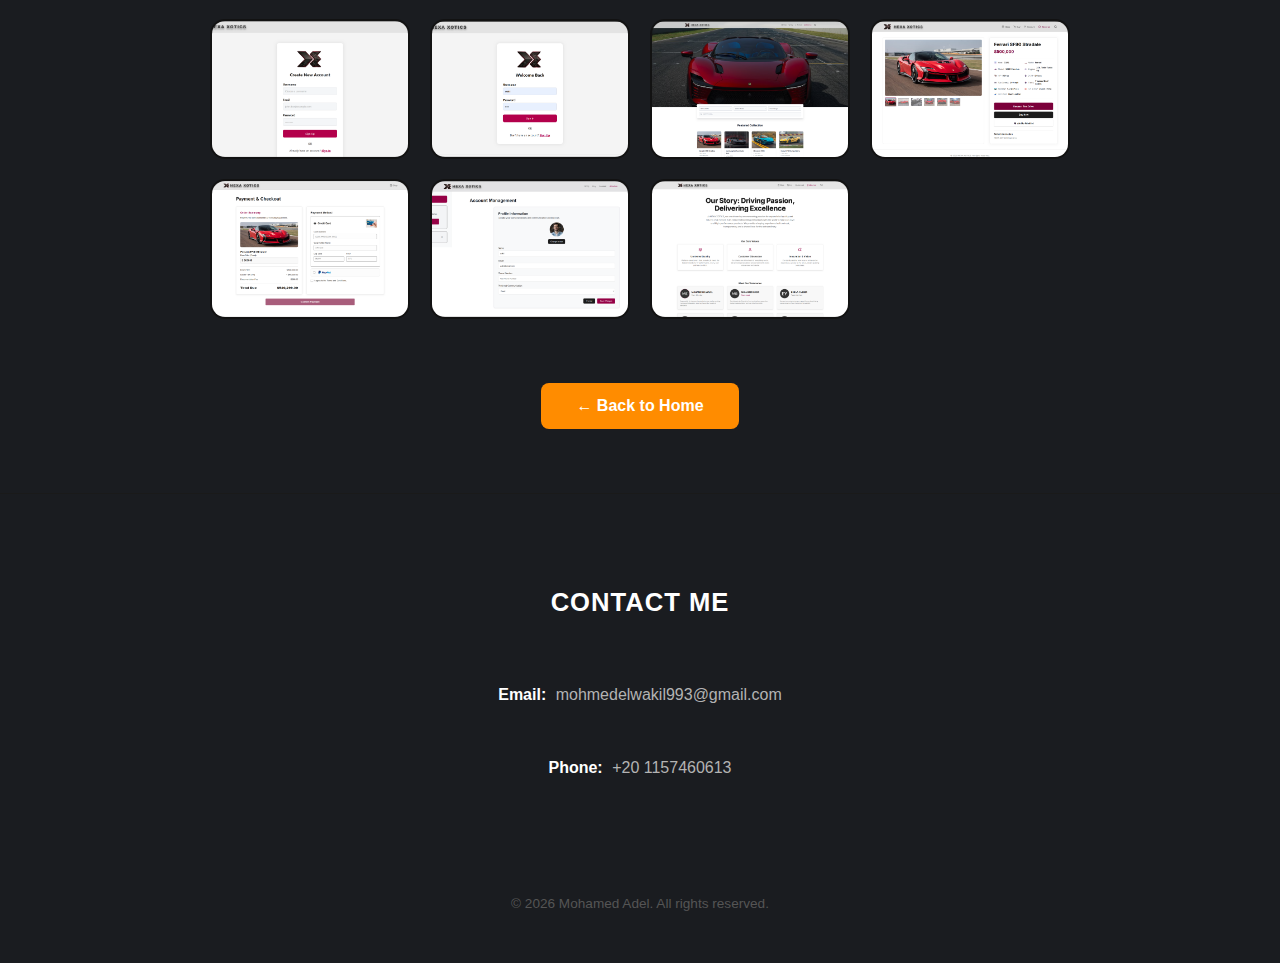
<file: project-hexa.html>
<!DOCTYPE html>
<html lang="en">
<head>
    <meta charset="UTF-8">
    <meta name="viewport" content="width=device-width, initial-scale=1.0">
    <title>Hexa Xotics - Project Details</title>
    <link rel="stylesheet" href="home.css">
</head>
<body>

    <nav class="navbar">
        <div class="logo-container">
            <a href="index.html">
                <img class="logo-placeholder" src="./assets/wakil.png" alt="Mohamed Adel">
            </a>
        </div>
        <ul class="nav-links">
            <li><a href="index.html">Home</a></li>
            <li style="padding-right: 30px;"><a href="#" class="active">Projects</a></li>
        </ul>
    </nav>

    <header class="hero">
        <div class="hero-content" style="padding: 20px;">
            <h1 class="accent-text">Hexa Xotics</h1>
            <h2>Exotic Car Marketplace</h2>
            <p style="margin-top: 20px; color: var(--text-gray); max-width: 600px;">
                A premium marketplace platform featuring high-end vehicle listings, and a seamless user experience for car enthusiasts.
            </p>
        </div>
    </header>

    <div class="prj">
        <section class="about">
            <h3 style="padding: 20px;">Project Overview</h3>
            <p style="padding: 20px;">Built with a focus on performance and aesthetics, Hexa Xotics allows users to browse exclusive inventory with high-resolution galleries and detailed specifications. The project emphasizes clean code and a responsive layout.</p>
        </section>

        <hr class="divider">

    
<section class="projects">
    <h3 style="padding: 20px; text-align: center; font-size: 1.8rem;">Project Showcase</h3>
    
    <div class="gallery-wrapper" style="max-width: 900px; margin: 0 auto; padding: 0 20px;">
        
        <div class="main-display-container" style="margin-bottom: 20px;">
            <div class="project-card" style="height: 550px; cursor: pointer;" onclick="openModal()">
                <img id="expandedImg" src="./assets/hexa.png" alt="Main View" style="width: 100%; height: 100%; object-fit: cover; border-radius: 15px;">
            </div>
        </div>

        <div class="thumbnail-grid" style="display: grid; grid-template-columns: repeat(4, 1fr); gap: 20px;">
            <div class="project-card" style="height: 140px; cursor: pointer;">
                <img src="./assets/hexa1.png" style="width:100%; height:100%; object-fit:cover;" onclick="changeImage(this)">
            </div>
            <div class="project-card" style="height: 140px; cursor: pointer;">
                <img src="./assets/hexa2.png" style="width:100%; height:100%; object-fit:cover;" onclick="changeImage(this)">
            </div>
            <div class="project-card" style="height: 140px; cursor: pointer;">
                <img src="./assets/hexa3.png" style="width:100%; height:100%; object-fit:cover;" onclick="changeImage(this)">
            </div>
            <div class="project-card" style="height: 140px; cursor: pointer;">
                <img src="./assets/hexa4.png" style="width:100%; height:100%; object-fit:cover;" onclick="changeImage(this)">
            </div>
             <div class="project-card" style="height: 140px; cursor: pointer;">
                <img src="./assets/hexa5.png" style="width:100%; height:100%; object-fit:cover;" onclick="changeImage(this)">
            </div>
             <div class="project-card" style="height: 140px; cursor: pointer;">
                <img src="./assets/hexa6.png" style="width:100%; height:100%; object-fit:cover;" onclick="changeImage(this)">
            </div>
             <div class="project-card" style="height: 140px; cursor: pointer;">
                <img src="./assets/hexa7.png" style="width:100%; height:100%; object-fit:cover;" onclick="changeImage(this)">
            </div>
        </div>
    </div>
</section>

        <div class="center-btn">
            <a href="index.html" style="text-decoration: none;">
                <button class="main-btn">← Back to Home</button>
            </a>
        </div>
    </div>

    <div id="imageModal" class="modal" onclick="closeModal()">
        <span class="close-modal">&times;</span>
        <img class="modal-content" id="img01">
    </div>

    <footer class="footer">
        <section style="padding: 20px;" class="contact">
            <h3 style="padding: 20px;">Contact Me</h3>
            <p style="padding: 20px;"><strong>Email:</strong> mohmedelwakil993@gmail.com</p>
            <p style="padding: 20px;"><strong>Phone:</strong> +20 1157460613</p>
        </section>
        <div class="footer-bottom">
            <p>&copy; 2026 Mohamed Adel. All rights reserved.</p>
        </div>
    </footer>

    <script>
        function changeImage(imgs) {
            var expandImg = document.getElementById("expandedImg");
            expandImg.src = imgs.src;
            // Optional: add a slight fade effect
            expandImg.style.opacity = 0.8;
            setTimeout(() => { expandImg.style.opacity = 1; }, 100);
        }

        function openModal() {
            var modal = document.getElementById("imageModal");
            var expandedImg = document.getElementById("expandedImg");
            var modalImg = document.getElementById("img01");
            modal.style.display = "flex";
            modalImg.src = expandedImg.src;
        }

        function closeModal() {
            document.getElementById("imageModal").style.display = "none";
        }
    </script>

</body>
</html>
</file>
<file: home.css>
:root {
    --primary-orange: #FF8C00; /* McLaren Orange */
    --bg-black: #050505;
    --card-bg: #121212;
    --text-white: #ffffff;
    --text-gray: #b3b3b3;
}

* {
    margin: 0;
    padding: 0;
    box-sizing: border-box;
    font-family: 'Segoe UI', Tahoma, Geneva, Verdana, sans-serif;
}

body {
   background-color: #1a1c20;
    color: var(--text-white);
    line-height: 1.6;
}

/* Navbar */
.navbar {
    background-color:#111111;
    display: flex;
    justify-content: space-between;
    align-items: center;
    margin-bottom: 4rem;
    padding: 1rem 0;
}

.logo-container {
    display: flex;
    align-items: center;
}

.logo-placeholder {
    height: 120px; 
    width: auto;
    max-width: 280px;
    object-fit: contain;
    filter: brightness(0) invert(1); 
    transition: transform 0.3s ease;
}

.logo-placeholder:hover {
    transform: scale(1.05);
}

.nav-links {
    list-style: none;
    display: flex;
    gap: 2.5rem;
}

.nav-links a {
    text-decoration: none;
    color: var(--text-gray);
    font-size: 0.95rem;
    font-weight: 500;
    transition: 0.3s;
}

.nav-links a.active, .nav-links a:hover {
    color: var(--primary-orange);
}

/* Hero Section */
.hero {
    display: flex;
    justify-content: space-between;
    align-items: center;
    gap: 4rem;
    margin-bottom: 6rem;
}

.hero-content {
    flex: 1;
}

.hero h1 {
    font-size: 3.5rem;
    margin-bottom: 0.5rem;
    letter-spacing: -1px;
}

.accent-text {
    color: var(--primary-orange);
    font-size: 1.25rem;
    font-weight: 400;
    margin-bottom: 2.5rem;
}

.about h3, .contact h3, .projects h3 {
    font-size: 1.6rem;
    margin-bottom: 1.2rem;
    text-transform: uppercase;
    letter-spacing: 1px;
}

.about p {
    color: var(--text-gray);
    max-width: 550px;
    font-size: 1.05rem;
}

.hero-image {
    flex-shrink: 0;
}

.image-circle {
    width: 320px;
    height: 320px;
    border-radius: 50%;
    overflow: hidden;
    background: #1a1a1a;
    border: 4px solid #111;
}

.image-circle img {
    width: 100%;
    height: 100%;
    object-fit: cover;
}

/* Contact Section */
.contact {
    margin-bottom: 4rem;
}

.contact p {
    margin-bottom: 0.5rem;
    color: var(--text-gray);
}

.contact strong {
    color: var(--text-white);
    margin-right: 5px;
}

/* Projects Section */
.divider {
    border: 0;
    border-top: 1px solid #222;
    margin: 4rem 0;
}

.project-grid {
    display: grid;
    grid-template-columns: repeat(auto-fit, minmax(320px, 1fr));
    gap: 2.5rem;
    margin-top: 2rem;
}

.project-card {
    background: var(--card-bg);
    border-radius: 15px;
    overflow: hidden;
    transition: all 0.4s cubic-bezier(0.175, 0.885, 0.32, 1.275);
    border: 1px solid #1a1a1a;
    display: flex;
    flex-direction: column;
}

.project-card:hover {
    transform: translateY(-12px);
    border-color: var(--primary-orange);
    box-shadow: 0 10px 30px rgba(255, 140, 0, 0.1);
}

.project-img-placeholder {
    height: 200px;
    background: linear-gradient(45deg, #111, #1a1a1a);
    overflow: hidden; /* Fix: Clips image to container bounds */
}

.project-img-placeholder img {
    width: 100%;
    height: 100%;
    object-fit: cover; /* Fix: Prevents stretching/filling whole card */
    display: block;
}

.project-info {
    padding: 2rem;
    flex-grow: 1; /* Fix: Ensures info area takes remaining space */
}

.project-info h4 {
    font-size: 1.3rem;
    margin-bottom: 0.8rem;
}

.project-info p {
    color: var(--text-gray);
    font-size: 0.9rem;
    margin-bottom: 1.5rem;
    height: auto; /* Changed to auto to handle different text lengths */
}

.project-link {
    color: var(--primary-orange);
    text-decoration: none;
    font-size: 0.9rem;
    font-weight: 600;
    transition: 0.3s;
}

.project-link:hover {
    letter-spacing: 1px;
}

/* Buttons */
.center-btn {
    display: flex;
    justify-content: center;
    margin: 4rem 0;
}

.main-btn {
    background: var(--primary-orange);
    color: white;
    border: none;
    padding: 14px 35px;
    border-radius: 8px;
    font-weight: 700;
    font-size: 1rem;
    cursor: pointer;
    transition: 0.3s;
}

.main-btn:hover {
    background: #e67e00;
    transform: scale(1.05);
}

/* Footer */
.footer {
    padding: 3rem 0;
    border-top: 1px solid #1a1a1a;
    text-align: center;
}

.footer-bottom p {
    color: #555;
    font-size: 0.85rem;
}

.prj{
    padding-right: 50px;
    padding-left: 50px;
}
/* Modal (background) */
.modal {
    display: none; 
    position: fixed;
    z-index: 1000;
    left: 0;
    top: 0;
    width: 100%;
    height: 100%;
    background-color: rgba(0,0,0,0.9);
    justify-content: center;
    align-items: center;
}

/* Modal Content (The Image) */
.modal-content {
    max-width: 80%;
    max-height: 80%;
    border-radius: 10px;
    border: 2px solid var(--primary-orange);
    animation: zoom 0.3s;
}

@keyframes zoom {
    from {transform: scale(0.7)} 
    to {transform: scale(1)}
}

/* Close Button */
.close-modal {
    position: absolute;
    top: 30px;
    right: 50px;
    color: white;
    font-size: 40px;
    font-weight: bold;
    cursor: pointer;
}

.thumbnail-grid .project-card {
    border: 2px solid transparent;
    transition: 0.3s;
}

.thumbnail-grid .project-card:hover {
    border-color: var(--primary-orange);
    transform: scale(1.05);
}

/* Modal adjustments for mobile */
@media (max-width: 768px) {
    .main-display-container .project-card {
        height: 250px !important;
    }
    .thumbnail-grid .project-card {
        height: 60px !important;
    }
}
</file>
